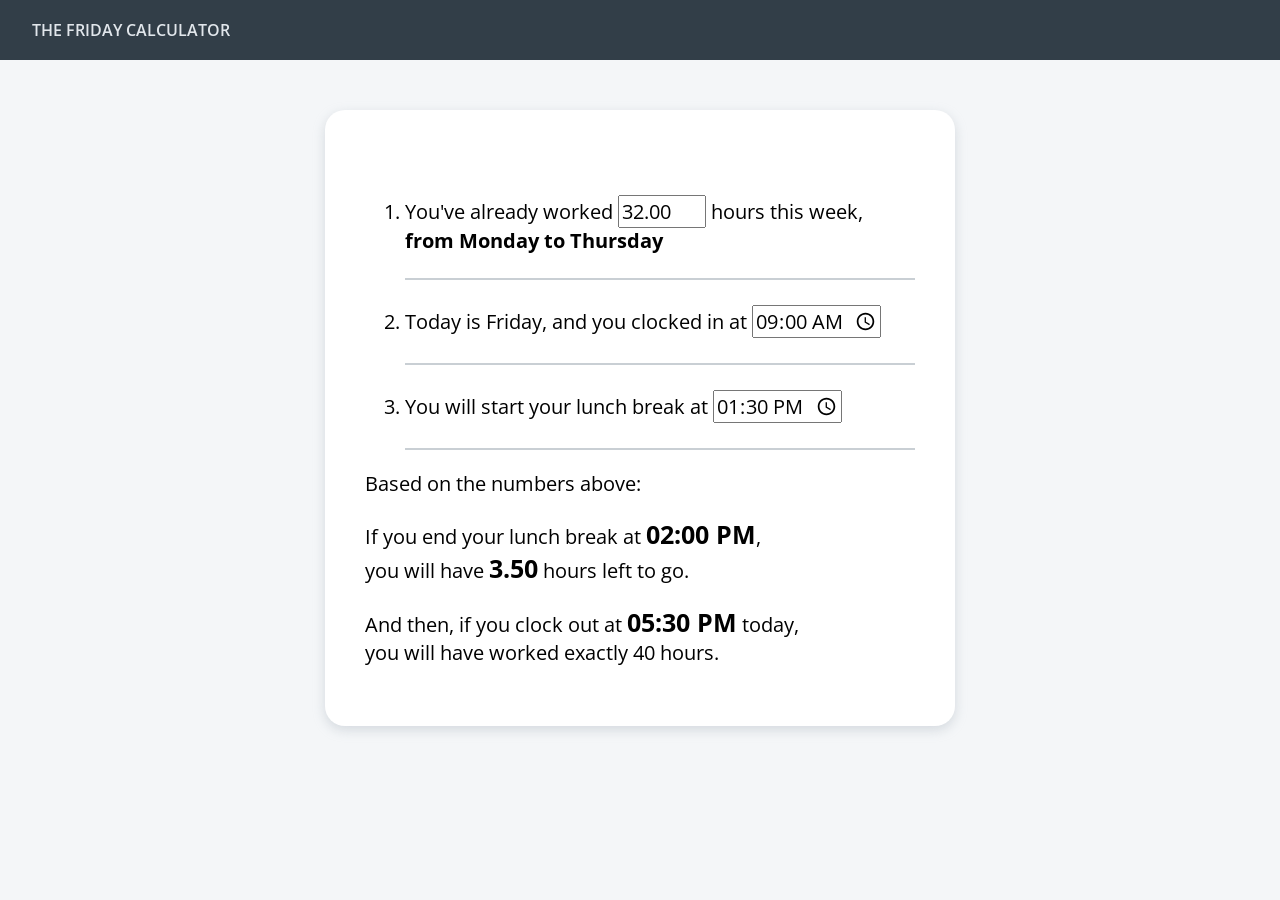
<file: index.html>
﻿<!DOCTYPE html>

<html lang="en" xmlns="http://www.w3.org/1999/xhtml">
<head>
    <meta charset="utf-8" />
    <meta name="viewport" content="width=device-width, initial-scale=1.0">
    <title>The Friday Calculator</title>
    <link rel="stylesheet" type="text/css" href="style.css">
    <script src="script.js"></script>
</head>
<body onload="load()">
    <header><h1>The Friday Calculator</h1></header>
    <main>
        <ol>
            <li id="hours-container">You've already worked <input type="number" id="hours" fname="hours" value="32.00" onchange="load()" /> hours this week, <b>from Monday to Thursday</b></li>
            <li id="clockin-container">Today is Friday, and you clocked in at <input type="time" id="clockin" fname="clockin" value="09:00" onchange="load()"/></li>
            <li id="lunch-container">You will start your lunch break at <input type="time" id="lunch" fname="lunch" value="13:30" onchange="load()"/></li>
        </ol>
        <p>Based on the numbers above:</p>
        <p>If you end your lunch break at <span class="output" id="lunchend"></span>,<br />
            you will have <span class="output" id="hoursleft"></span> hours left to go.</p>
        <p>And then, if you clock out at <span class="output" id="clockout"></span> today,<br />
            you will have worked exactly 40 hours.</p>
    </main>
</body>
</html>
</file>
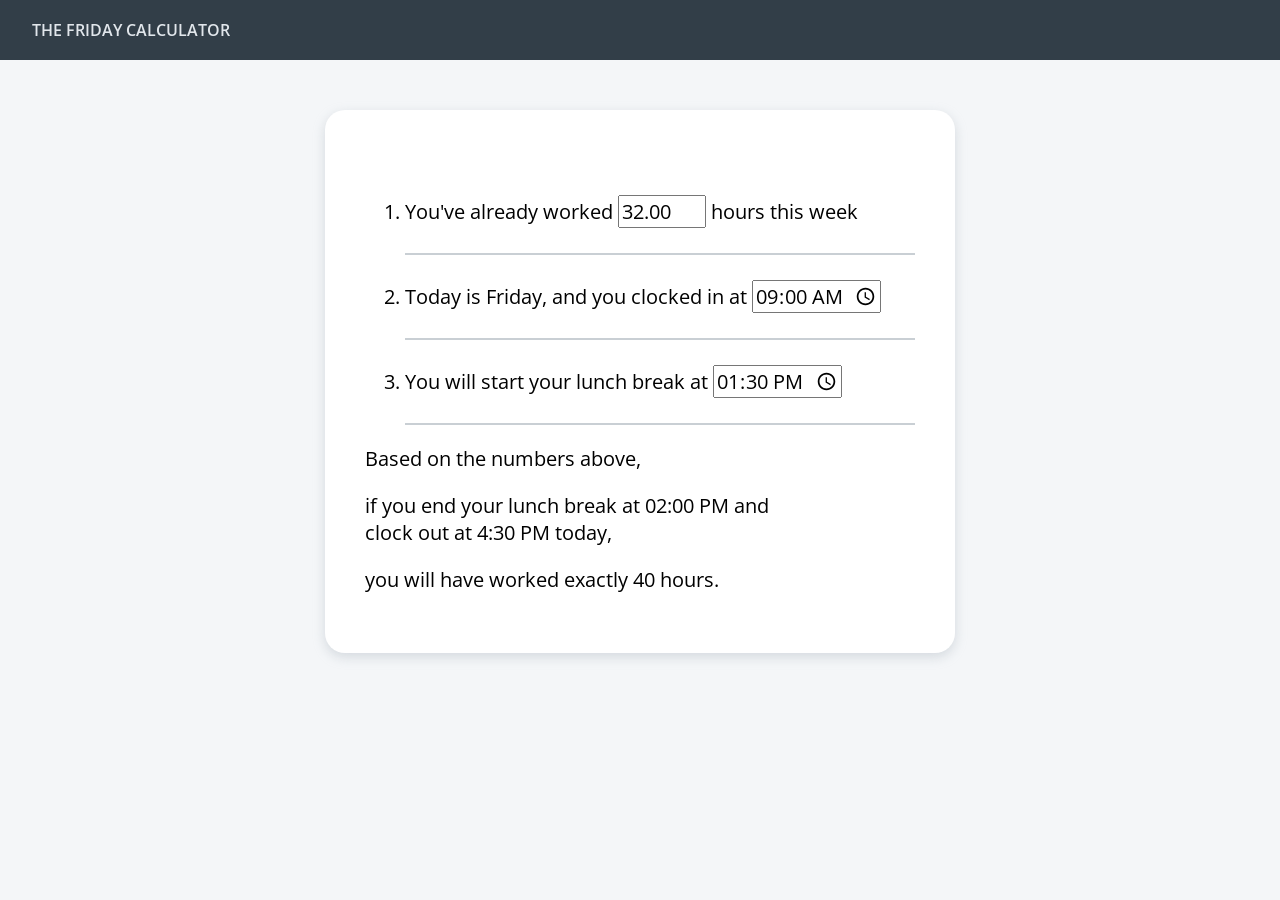
<file: friday.html>
﻿<!DOCTYPE html>

<html lang="en" xmlns="http://www.w3.org/1999/xhtml">
<head>
    <meta charset="utf-8" />
    <title></title>
    <link rel="stylesheet" type="text/css" href="style.css">
    <script src="script.js"></script>
</head>
<body onload="load()">
    <header><h1>The Friday Calculator</h1></header>
    <main>
        <ol>
            <li>You've already worked <input type="number" id="hours" fname="hours" value="32.00" onchange="load()" /> hours this week</li>
            <li>Today is Friday, and you clocked in at <input type="time" id="clockin" fname="clockin" value="09:00" onchange="load()"/></li>
            <li>You will start your lunch break at <input type="time" id="lunch" fname="lunch" value="13:30" onchange="load()"/></li>
        </ol>
        <p>Based on the numbers above,</p>
        <p>if you end your lunch break at <span id="lunchend">12:30 PM</span> and<br />
            clock out at <span id="clockout">4:30 PM</span> today,<br /></p>
        <p>you will have worked exactly 40 hours.</p>
    </main>

</body>
</html>
</file>
<file: style.css>
﻿@import url('https://fonts.googleapis.com/css2?family=Open+Sans:ital,wdth,wght@0,75..100,300..800;1,75..100,300..800&display=swap');

* {
    font-family: "Open Sans", sans-serif !important;
}

body {
    margin: 0;
    background-color: #f4f6f8;
}

header {
    background-color: #323e48;
    width: 100%;
    min-height: 60px;
    display: flex;
    align-items: center;
}

    header h1 {
        color: #e1e6eb;
        margin-left: 32px;
        padding-block-start: 8px;
        padding-block-end: 8px;
        font-size: 16px;
        display: flex;
        position: relative;
        text-transform: uppercase;
        font-weight: 600;
    }

main {
    width: 50%;
    max-width: 550px;
    margin: auto;
    margin-top: 50px;
    margin-bottom: 50px;
    border-radius: 20px;
    border-width: 0px;
    box-shadow: 0px 4px 12px rgba(166, 176, 186, 0.4);
    background-color: white;
    padding: 40px;
    font-size: 20px;
}

    main li {
        line-height: 25px;
        padding-top: 25px;
        padding-bottom:25px;
        border-bottom-style: solid;
        border-bottom-width: 2px;
        border-bottom-color: #C9CFD4;
    }

    main input {
        font-size: 20px;
    }

#hours {
    width: 4em;
}

.output {
    font-size: 25px;
    font-weight: bold;
}
</file>
